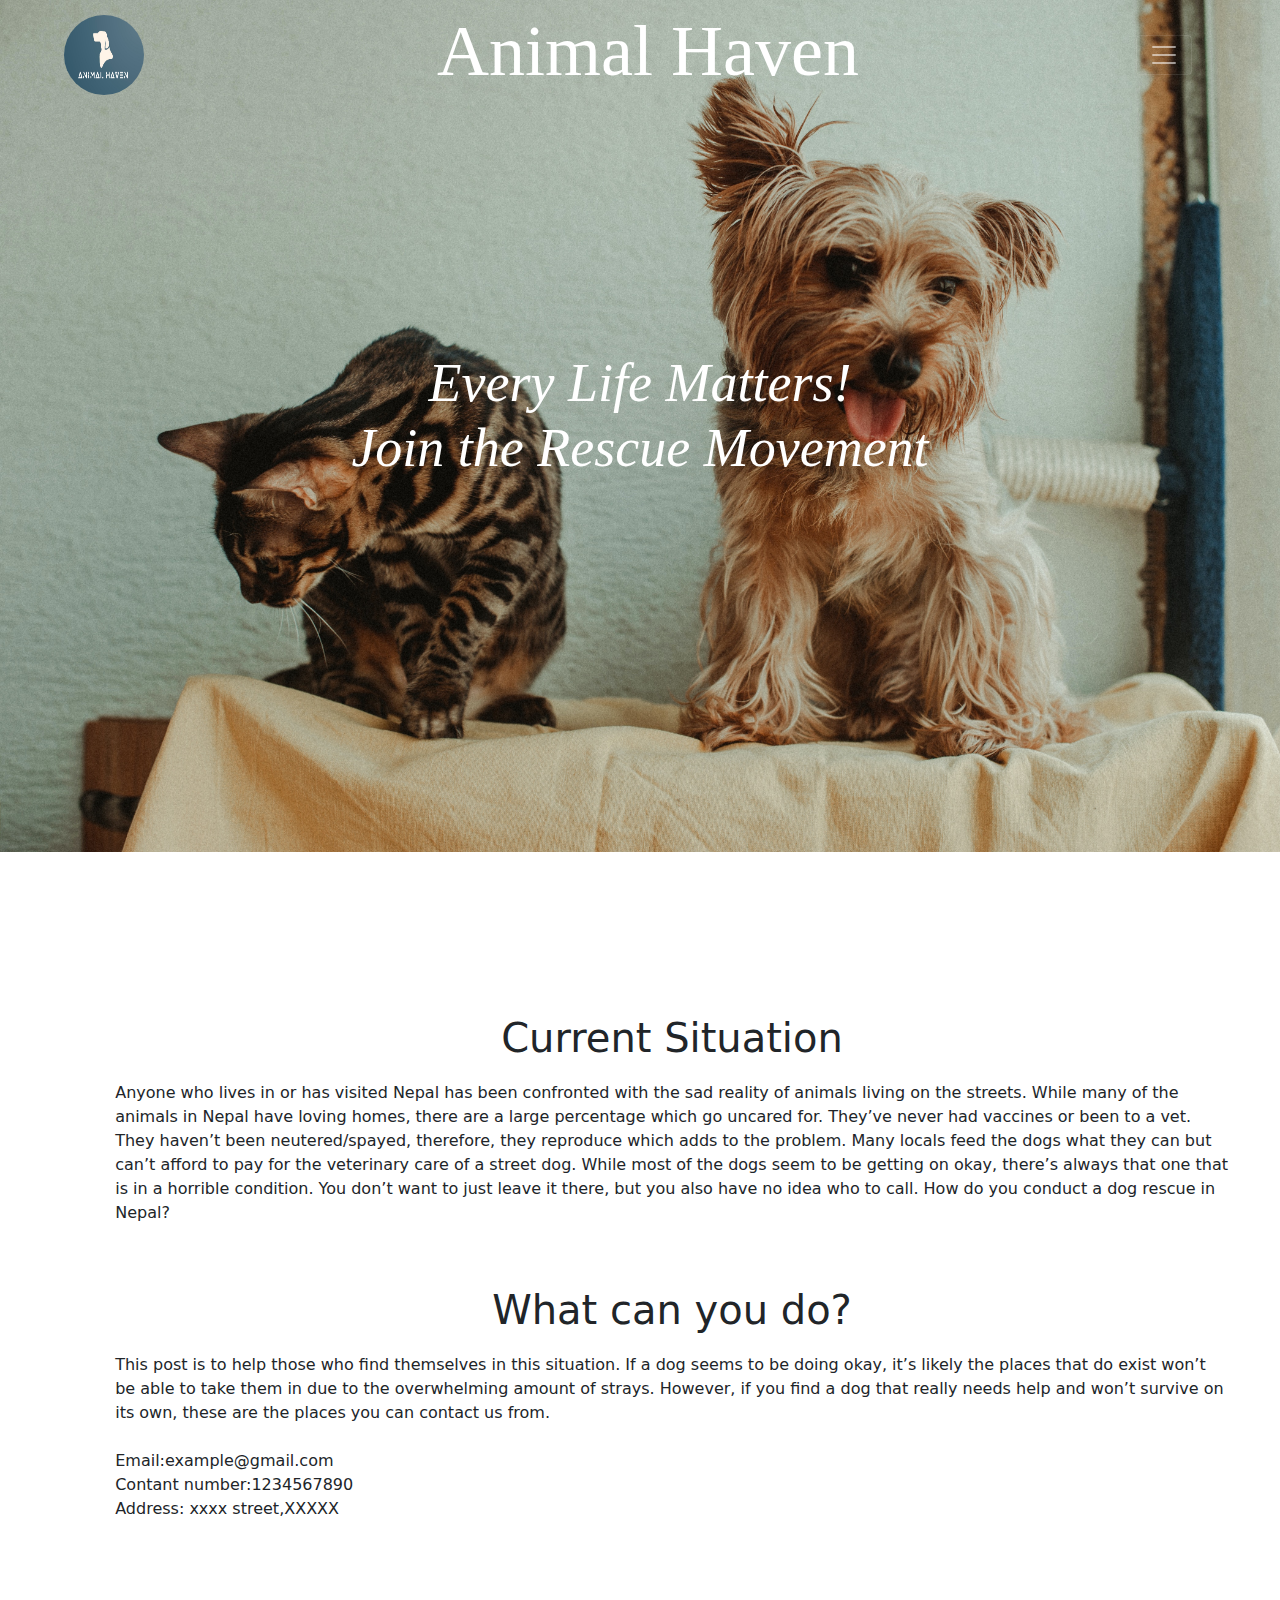
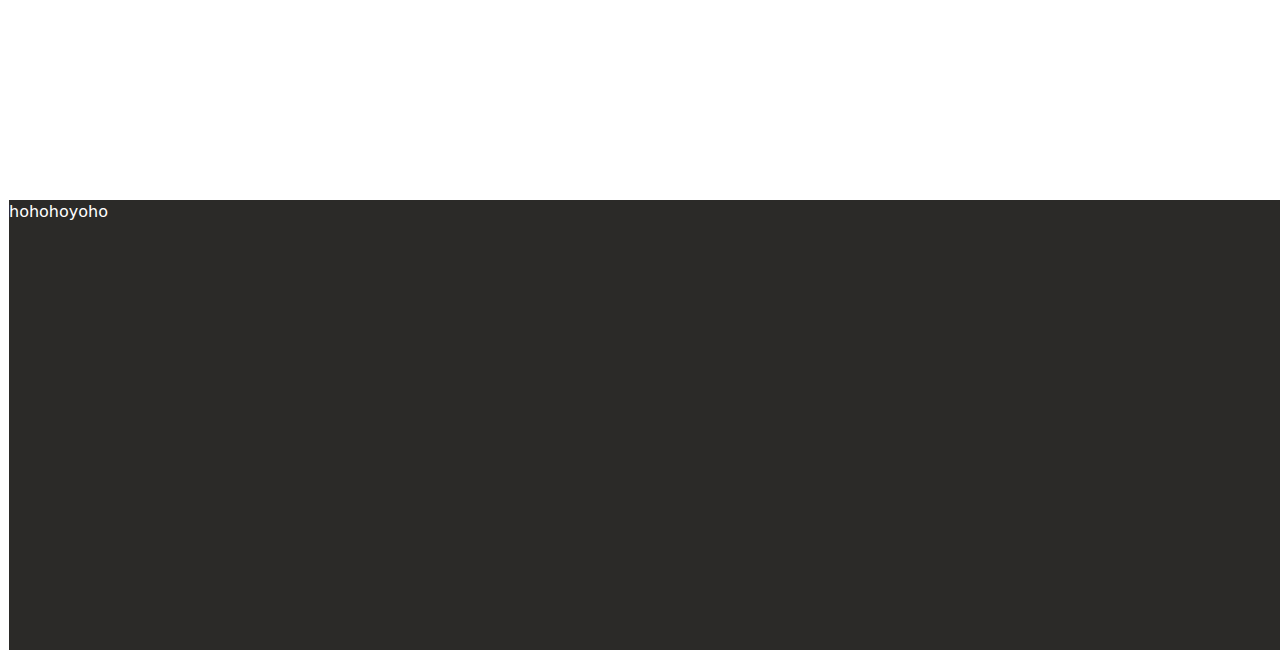
<file: index.html>
<!DOCTYPE html>
<html lang="en" style="height:00%">
<head>
    <meta charset="UTF-8">
    <meta http-equiv="X-UA-Compatible" content="IE=edge">
    <meta name="viewport" content="width=device-width, initial-scale=1.0">
    <title>Animal Haven</title>
    <script src="/js/bootstrap.bundle.js"></script>
    <link rel="stylesheet" href="/css/bootstrap.css">
    <link rel="stylesheet" href="/css/style.css">
    <link rel="icon" type="image/x-icon" href="/imgs/favicon.ico" style="border-radius: 50%;">
    <link href="https://unpkg.com/aos@2.3.1/dist/aos.css" rel="stylesheet">
    <link href="https://cdn.jsdelivr.net/npm/bootstrap@5.3.0/dist/css/bootstrap.min.css" rel="stylesheet" integrity="sha384-9ndCyUaIbzAi2FUVXJi0CjmCapSmO7SnpJef0486qhLnuZ2cdeRhO02iuK6FUUVM" crossorigin="anonymous">
</head>
<body>

    <div class="header img-fluid container-fluid" style="background: url(/imgs/bg.jpg); background-repeat: no-repeat; background-size: 100% auto; height: 101vh; max-width: 100%;">



<header>
    <nav class="navbar navbar-dark shadow-5-strong" >
        <div class="container">
          <a class="navbar-brand responsive" href="#">
            <img src="/imgs/IMG_9234.png" alt="" class="imge" style="size: 1vmin;">
          </a>

          <h1 class="h11" style="font-size: 8vmin;">Animal Haven</h1>

          <button class="navbar-toggler" type="button" data-bs-toggle="collapse" data-bs-target="#navbarNav" aria-controls="navbarNav" aria-expanded="false" aria-label="Toggle navigation">
            <span class="navbar-toggler-icon"></span>
          </button>
          <div class="collapse navbar-collapse" id="navbarNav">
            <ul class="navbar-nav text-end">
              <li class="nav-item">
                <a class="nav-link active" aria-current="page" href="/index.html">Home</a>
              </li>
              <li class="nav-item">
                <a class="nav-link active" href="/pages/about.html">About me</a>
              </li>
              <li class="nav-item">
                <a class="nav-link active" href="/pages/contact.html">Contact me</a>
              </li>
            </ul>
          </div>
        </div>
      </nav>


      <h1 class="text-center container-fluid" style="color: white; font-style: italic; font-family: Orpheus; font-size: 6vmin; position: absolute; top: 39vmin;padding: 0; margin: 0;">Every Life Matters! <br> Join the Rescue Movement</h1>


</header>


<main class="container">
<div style="position: absolute; top: 107vmin; padding: 4%;">
  <H1 style="text-align: center;">Current Situation</H1>

  <p style="padding-top: 1%;">Anyone who lives in or has visited Nepal has been confronted with the sad reality of animals living on the streets. While many of the animals in Nepal have loving homes, there are a large percentage which go uncared for. They’ve never had vaccines or been to a vet. They haven’t been neutered/spayed, therefore, they reproduce which adds to the problem. Many locals feed the dogs what they can but can’t afford to pay for the veterinary care of a street dog. While most of the dogs seem to be getting on okay, there’s always that one that is in a horrible condition. You don’t want to just leave it there, but you also have no idea who to call. How do you conduct a dog rescue in Nepal?

</p>
<H1 style="text-align: center; padding-top: 4%;">What can you do?</H1>
<p style="padding-top: 1%;">This post is to help those who find themselves in this situation. If a dog seems to be doing okay, it’s likely the places that do exist won’t be able to take them in due to the overwhelming amount of strays. However, if you find a dog that really needs help and won’t survive on its own, these are the places you can contact us from.<br><br> Email:example@gmail.com<br>Contant number:1234567890<br>Address: xxxx street,XXXXX</p>
</div>




</main>


<footer class="container-fluid" style="height: 50vmin; background-color: rgb(43, 42, 40); width: 100%; position: absolute; top: 200vmin; margin: 0%;left: 1vmin; color: white;">hohohoyoho</footer>

</div>

<!-- <p id="demo"></p>

<script>
  var w = window.innerWidth;
  var h = window.innerHeight;
  
  var x = document.getElementById("demo");
  x.innerHTML = "Browser width: " + w + ", height: " + h + ".";
  </script> -->

    <script src="https://cdn.jsdelivr.net/npm/@popperjs/core@2.9.2/dist/umd/popper.min.js" integrity="sha384-IQsoLXl5PILFhosVNubq5LC7Qb9DXgDA9i+tQ8Zj3iwWAwPtgFTxbJ8NT4GN1R8p" crossorigin="anonymous"></script>
    <script src="https://unpkg.com/aos@2.3.1/dist/aos.js"></script>
    <script>
      AOS.init();
    </script>
    <script src="https://cdn.jsdelivr.net/npm/bootstrap@5.3.0/dist/js/bootstrap.bundle.min.js" integrity="sha384-geWF76RCwLtnZ8qwWowPQNguL3RmwHVBC9FhGdlKrxdiJJigb/j/68SIy3Te4Bkz" crossorigin="anonymous"></script>
</body>
</html>
</file>
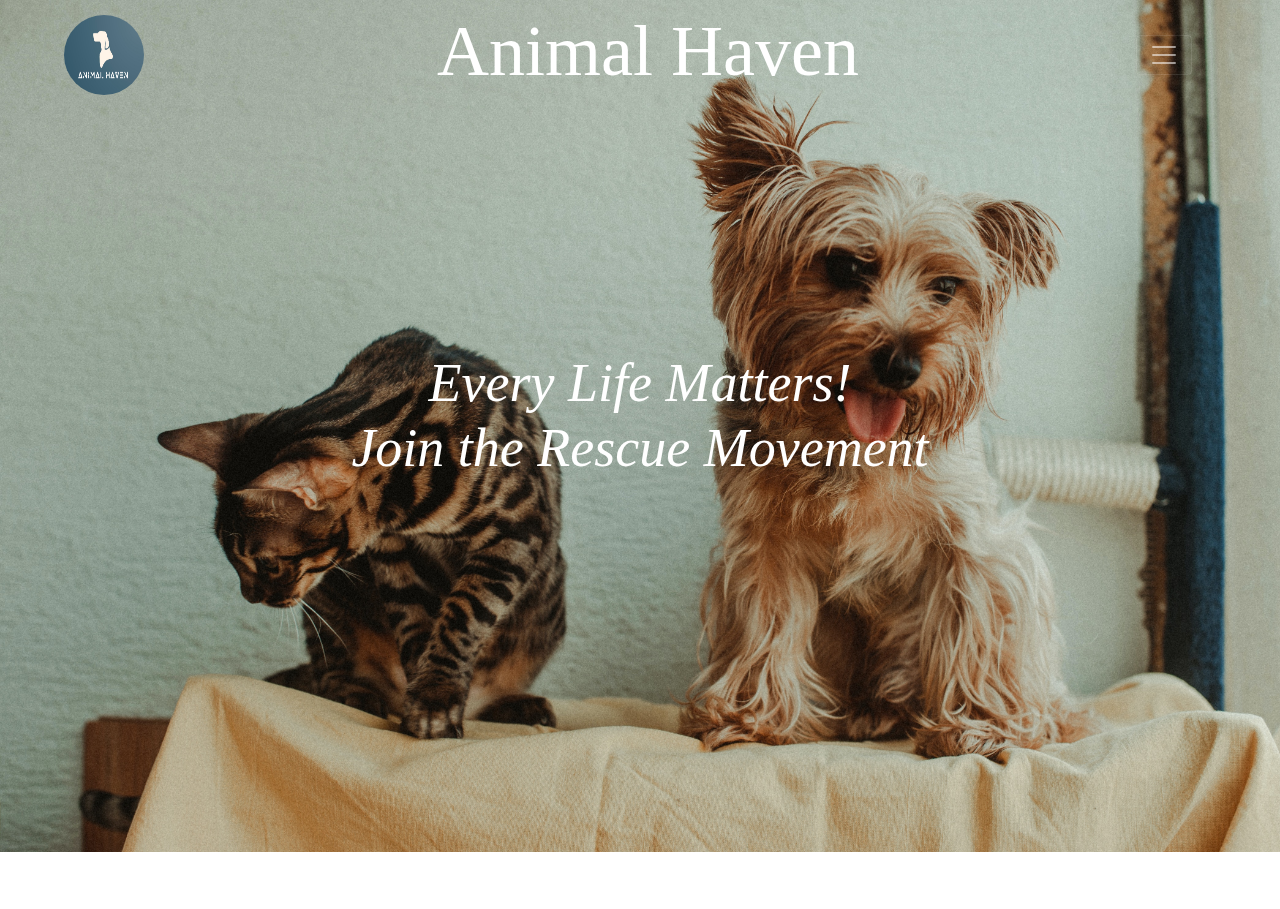
<file: pages/about.html>
<!DOCTYPE html>
<html lang="en">
<head>
    <meta charset="UTF-8">
    <meta name="viewport" content="width=device-width, initial-scale=1.0">
    <title>Animal Haven</title>
    <script src="/../js/bootstrap.bundle.js"></script>
    <link rel="stylesheet" href="/../css/bootstrap.css">
    <link rel="stylesheet" href="/../css/style.css">
    <link rel="icon" type="image/x-icon" href="/../imgs/favicon.ico" style="border-radius: 50%;">
    <link href="https://unpkg.com/aos@2.3.1/dist/aos.css" rel="stylesheet">
    <link href="https://cdn.jsdelivr.net/npm/bootstrap@5.3.0/dist/css/bootstrap.min.css" rel="stylesheet" integrity="sha384-9ndCyUaIbzAi2FUVXJi0CjmCapSmO7SnpJef0486qhLnuZ2cdeRhO02iuK6FUUVM" crossorigin="anonymous">
</head>
<body>
    

    <div class="header img-fluid container-fluid" style="background: url(/../imgs/bg.jpg); background-repeat: no-repeat; background-size: 100% auto; height: 101vh; max-width: 100%;">



        <header>
            <nav class="navbar navbar-dark shadow-5-strong" style="position: sticky;">
                <div class="container">
                  <a class="navbar-brand responsive" href="#">
                    <img src="/imgs/IMG_9234.png" alt="" class="imge" style="size: 1vmin;">
                  </a>
        
                  <h1 class="h11" style="font-size: 8vmin;">Animal Haven</h1>
        
                  <button class="navbar-toggler" type="button" data-bs-toggle="collapse" data-bs-target="#navbarNav" aria-controls="navbarNav" aria-expanded="false" aria-label="Toggle navigation">
                    <span class="navbar-toggler-icon"></span>
                  </button>
                  <div class="collapse navbar-collapse" id="navbarNav">
                    <ul class="navbar-nav text-end">
                      <li class="nav-item">
                        <a class="nav-link active" aria-current="page" href="/index.html">Home</a>
                      </li>
                      <li class="nav-item">
                        <a class="nav-link active" href="/pages/about.html">About me</a>
                      </li>
                      <li class="nav-item">
                        <a class="nav-link active" href="/pages/contact.html">Contact me</a>
                      </li>
                    </ul>
                  </div>
                </div>
              </nav>
        
        
              <h1 class="text-center container-fluid" style="color: white; font-style: italic; font-family: Orpheus; font-size: 6vmin; position: absolute; top: 39vmin;padding: 0; margin: 0;">Every Life Matters! <br> Join the Rescue Movement</h1>
        
        
        </header>







    <script src="https://cdn.jsdelivr.net/npm/@popperjs/core@2.9.2/dist/umd/popper.min.js" integrity="sha384-IQsoLXl5PILFhosVNubq5LC7Qb9DXgDA9i+tQ8Zj3iwWAwPtgFTxbJ8NT4GN1R8p" crossorigin="anonymous"></script>
    <script src="https://unpkg.com/aos@2.3.1/dist/aos.js"></script>
    <script>
      AOS.init();
    </script>
    <script src="https://cdn.jsdelivr.net/npm/bootstrap@5.3.0/dist/js/bootstrap.bundle.min.js" integrity="sha384-geWF76RCwLtnZ8qwWowPQNguL3RmwHVBC9FhGdlKrxdiJJigb/j/68SIy3Te4Bkz" crossorigin="anonymous"></script>
</body>
</html>
</file>
<file: css/style.css>
html{
  scroll-behavior: smooth;
}
.imge{
    border-radius: 50%;
    width:80px;
    height:80px;
}

.h11{
    font-family: 'Times New Roman';
    color: white; 
    font-size: 10vmin;
}

@media only screen and (max-width: 300px) {
    .h11 {
        font-family: 'Times New Roman';
        color: white; 
        font-size: 6.5vmin;
    }
  }

@media only screen and (max-width: 300px) {
    .imge {
      width: 40px;
      height: 40px;
      border-radius: 50%;
    }
  }
</file>
